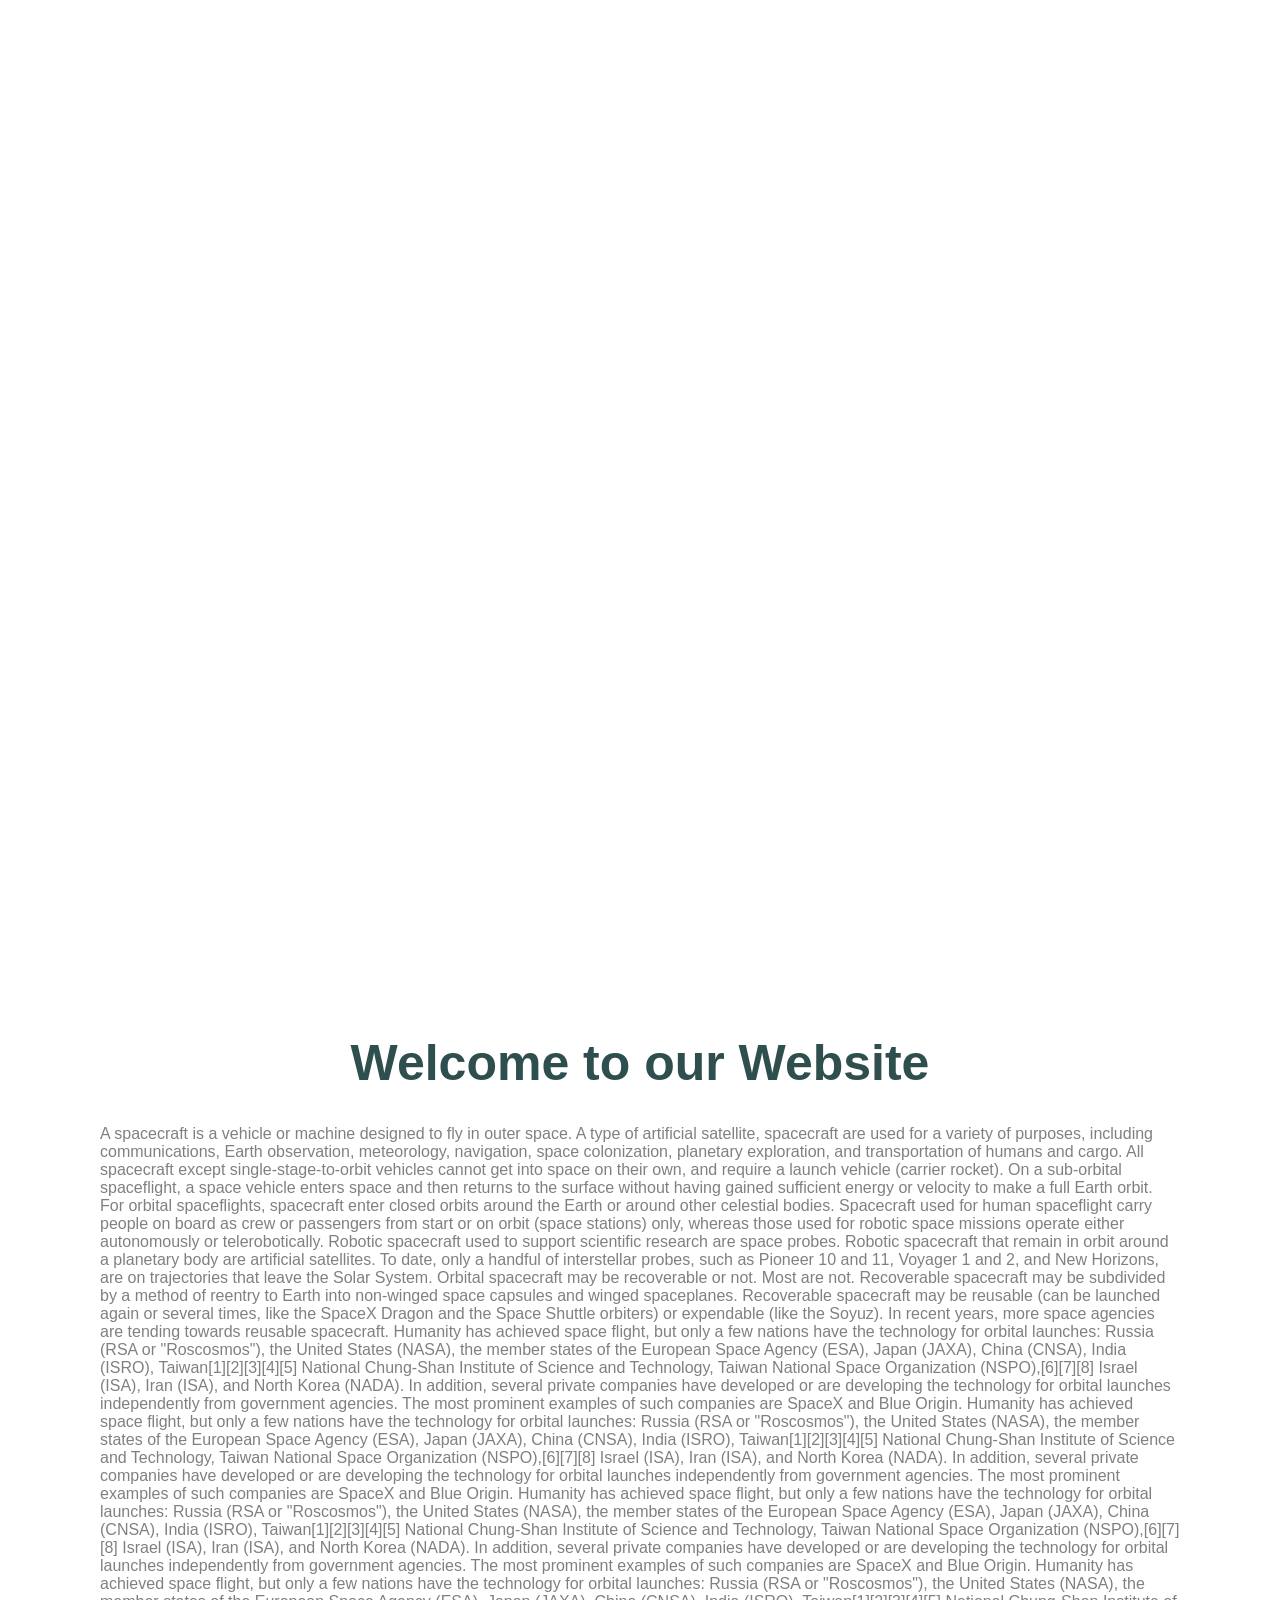
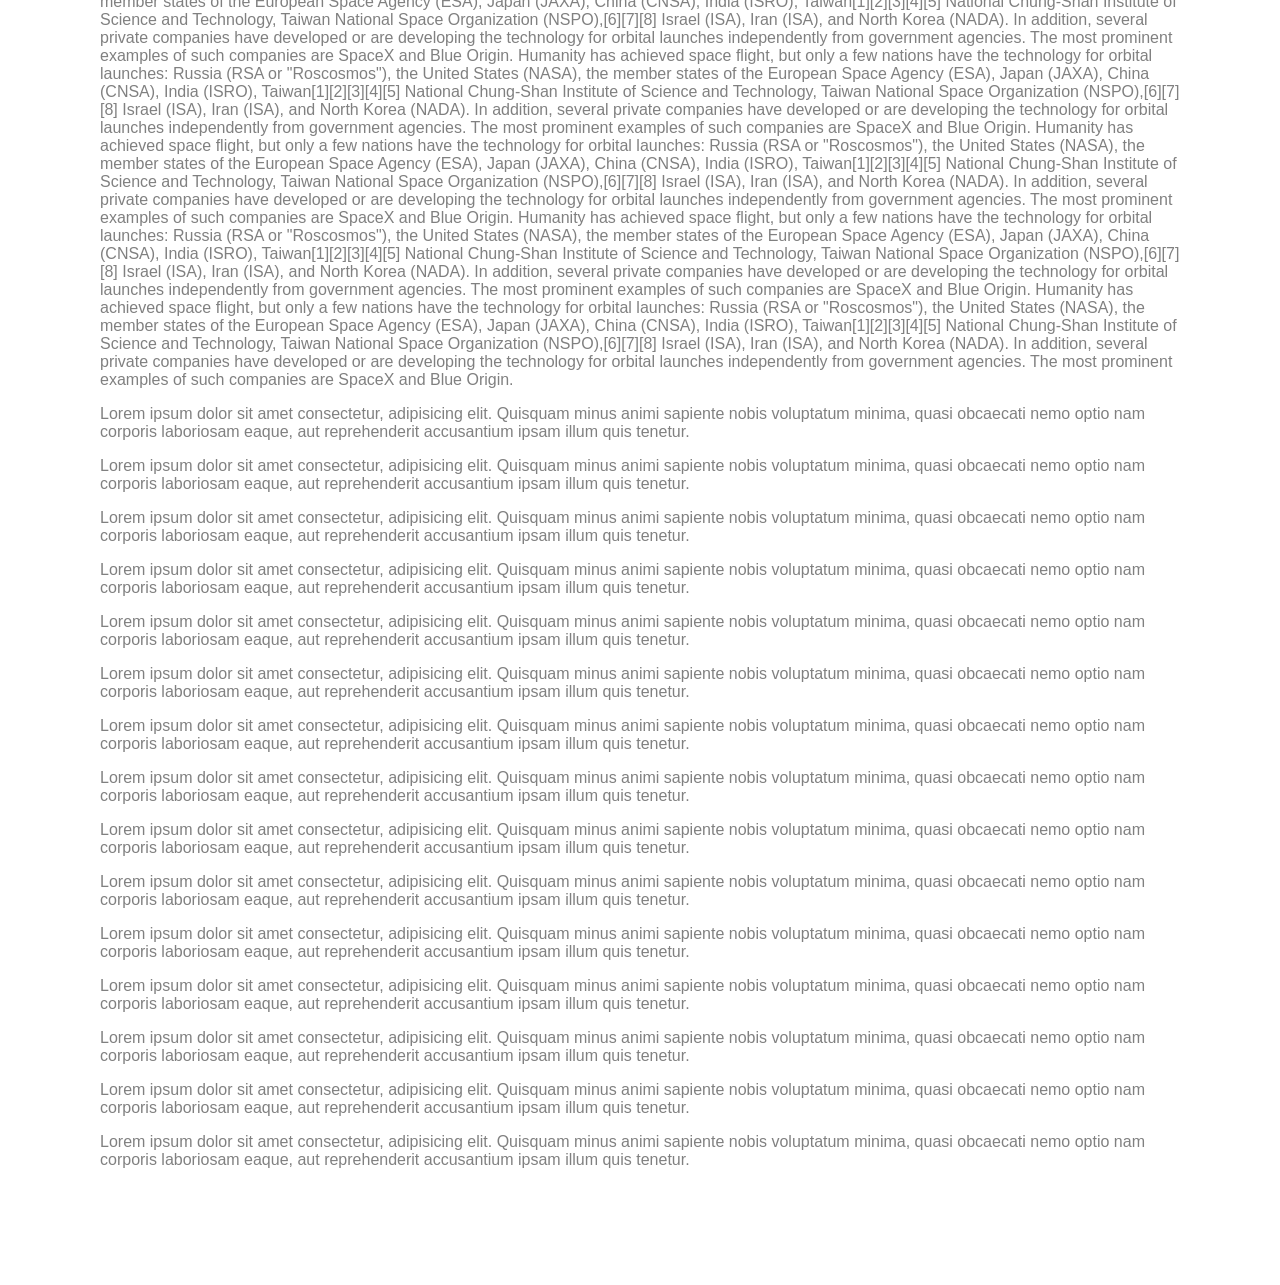
<file: Background-image-scroll/index.html>
<!DOCTYPE html>
<html lang="en">
<head>
    <meta charset="UTF-8">
    <meta http-equiv="X-UA-Compatible" content="IE=edge">
    <meta name="viewport" content="width=device-width, initial-scale=1.0">
    <title>Background Image Scroll Effect</title>
    <link rel="stylesheet" href="style.css">
</head>
<body>
    <div class="bg-image" id="bg-image">

    </div>
    <div class="container">
        <h1>Welcome to our Website</h1>
        <p>A spacecraft is a vehicle or machine designed to fly in outer space. A type of artificial satellite, spacecraft are used for a variety of purposes, including communications, Earth observation, meteorology, navigation, space colonization, planetary exploration, and transportation of humans and cargo. All spacecraft except single-stage-to-orbit vehicles cannot get into space on their own, and require a launch vehicle (carrier rocket).

            On a sub-orbital spaceflight, a space vehicle enters space and then returns to the surface without having gained sufficient energy or velocity to make a full Earth orbit. For orbital spaceflights, spacecraft enter closed orbits around the Earth or around other celestial bodies. Spacecraft used for human spaceflight carry people on board as crew or passengers from start or on orbit (space stations) only, whereas those used for robotic space missions operate either autonomously or telerobotically. Robotic spacecraft used to support scientific research are space probes. Robotic spacecraft that remain in orbit around a planetary body are artificial satellites. To date, only a handful of interstellar probes, such as Pioneer 10 and 11, Voyager 1 and 2, and New Horizons, are on trajectories that leave the Solar System.
            
            Orbital spacecraft may be recoverable or not. Most are not. Recoverable spacecraft may be subdivided by a method of reentry to Earth into non-winged space capsules and winged spaceplanes. Recoverable spacecraft may be reusable (can be launched again or several times, like the SpaceX Dragon and the Space Shuttle orbiters) or expendable (like the Soyuz). In recent years, more space agencies are tending towards reusable spacecraft.
            
            Humanity has achieved space flight, but only a few nations have the technology for orbital launches: Russia (RSA or "Roscosmos"), the United States (NASA), the member states of the European Space Agency (ESA), Japan (JAXA), China (CNSA), India (ISRO), Taiwan[1][2][3][4][5] National Chung-Shan Institute of Science and Technology, Taiwan National Space Organization (NSPO),[6][7][8] Israel (ISA), Iran (ISA), and North Korea (NADA). In addition, several private companies have developed or are developing the technology for orbital launches independently from government agencies. The most prominent examples of such companies are SpaceX and Blue Origin. Humanity has achieved space flight, but only a few nations have the technology for orbital launches: Russia (RSA or "Roscosmos"), the United States (NASA), the member states of the European Space Agency (ESA), Japan (JAXA), China (CNSA), India (ISRO), Taiwan[1][2][3][4][5] National Chung-Shan Institute of Science and Technology, Taiwan National Space Organization (NSPO),[6][7][8] Israel (ISA), Iran (ISA), and North Korea (NADA). In addition, several private companies have developed or are developing the technology for orbital launches independently from government agencies. The most prominent examples of such companies are SpaceX and Blue Origin. Humanity has achieved space flight, but only a few nations have the technology for orbital launches: Russia (RSA or "Roscosmos"), the United States (NASA), the member states of the European Space Agency (ESA), Japan (JAXA), China (CNSA), India (ISRO), Taiwan[1][2][3][4][5] National Chung-Shan Institute of Science and Technology, Taiwan National Space Organization (NSPO),[6][7][8] Israel (ISA), Iran (ISA), and North Korea (NADA). In addition, several private companies have developed or are developing the technology for orbital launches independently from government agencies. The most prominent examples of such companies are SpaceX and Blue Origin. Humanity has achieved space flight, but only a few nations have the technology for orbital launches: Russia (RSA or "Roscosmos"), the United States (NASA), the member states of the European Space Agency (ESA), Japan (JAXA), China (CNSA), India (ISRO), Taiwan[1][2][3][4][5] National Chung-Shan Institute of Science and Technology, Taiwan National Space Organization (NSPO),[6][7][8] Israel (ISA), Iran (ISA), and North Korea (NADA). In addition, several private companies have developed or are developing the technology for orbital launches independently from government agencies. The most prominent examples of such companies are SpaceX and Blue Origin. Humanity has achieved space flight, but only a few nations have the technology for orbital launches: Russia (RSA or "Roscosmos"), the United States (NASA), the member states of the European Space Agency (ESA), Japan (JAXA), China (CNSA), India (ISRO), Taiwan[1][2][3][4][5] National Chung-Shan Institute of Science and Technology, Taiwan National Space Organization (NSPO),[6][7][8] Israel (ISA), Iran (ISA), and North Korea (NADA). In addition, several private companies have developed or are developing the technology for orbital launches independently from government agencies. The most prominent examples of such companies are SpaceX and Blue Origin. Humanity has achieved space flight, but only a few nations have the technology for orbital launches: Russia (RSA or "Roscosmos"), the United States (NASA), the member states of the European Space Agency (ESA), Japan (JAXA), China (CNSA), India (ISRO), Taiwan[1][2][3][4][5] National Chung-Shan Institute of Science and Technology, Taiwan National Space Organization (NSPO),[6][7][8] Israel (ISA), Iran (ISA), and North Korea (NADA). In addition, several private companies have developed or are developing the technology for orbital launches independently from government agencies. The most prominent examples of such companies are SpaceX and Blue Origin. Humanity has achieved space flight, but only a few nations have the technology for orbital launches: Russia (RSA or "Roscosmos"), the United States (NASA), the member states of the European Space Agency (ESA), Japan (JAXA), China (CNSA), India (ISRO), Taiwan[1][2][3][4][5] National Chung-Shan Institute of Science and Technology, Taiwan National Space Organization (NSPO),[6][7][8] Israel (ISA), Iran (ISA), and North Korea (NADA). In addition, several private companies have developed or are developing the technology for orbital launches independently from government agencies. The most prominent examples of such companies are SpaceX and Blue Origin. Humanity has achieved space flight, but only a few nations have the technology for orbital launches: Russia (RSA or "Roscosmos"), the United States (NASA), the member states of the European Space Agency (ESA), Japan (JAXA), China (CNSA), India (ISRO), Taiwan[1][2][3][4][5] National Chung-Shan Institute of Science and Technology, Taiwan National Space Organization (NSPO),[6][7][8] Israel (ISA), Iran (ISA), and North Korea (NADA). In addition, several private companies have developed or are developing the technology for orbital launches independently from government agencies. The most prominent examples of such companies are SpaceX and Blue Origin.</p>
        <p>Lorem ipsum dolor sit amet consectetur, adipisicing elit. Quisquam minus animi sapiente nobis voluptatum minima, quasi obcaecati nemo optio nam corporis laboriosam eaque, aut reprehenderit accusantium ipsam illum quis tenetur.</p>
        <p>Lorem ipsum dolor sit amet consectetur, adipisicing elit. Quisquam minus animi sapiente nobis voluptatum minima, quasi obcaecati nemo optio nam corporis laboriosam eaque, aut reprehenderit accusantium ipsam illum quis tenetur.</p>
        <p>Lorem ipsum dolor sit amet consectetur, adipisicing elit. Quisquam minus animi sapiente nobis voluptatum minima, quasi obcaecati nemo optio nam corporis laboriosam eaque, aut reprehenderit accusantium ipsam illum quis tenetur.</p>
        <p>Lorem ipsum dolor sit amet consectetur, adipisicing elit. Quisquam minus animi sapiente nobis voluptatum minima, quasi obcaecati nemo optio nam corporis laboriosam eaque, aut reprehenderit accusantium ipsam illum quis tenetur.</p>
        <p>Lorem ipsum dolor sit amet consectetur, adipisicing elit. Quisquam minus animi sapiente nobis voluptatum minima, quasi obcaecati nemo optio nam corporis laboriosam eaque, aut reprehenderit accusantium ipsam illum quis tenetur.</p>
        <p>Lorem ipsum dolor sit amet consectetur, adipisicing elit. Quisquam minus animi sapiente nobis voluptatum minima, quasi obcaecati nemo optio nam corporis laboriosam eaque, aut reprehenderit accusantium ipsam illum quis tenetur.</p>
        <p>Lorem ipsum dolor sit amet consectetur, adipisicing elit. Quisquam minus animi sapiente nobis voluptatum minima, quasi obcaecati nemo optio nam corporis laboriosam eaque, aut reprehenderit accusantium ipsam illum quis tenetur.</p>
        <p>Lorem ipsum dolor sit amet consectetur, adipisicing elit. Quisquam minus animi sapiente nobis voluptatum minima, quasi obcaecati nemo optio nam corporis laboriosam eaque, aut reprehenderit accusantium ipsam illum quis tenetur.</p>
        <p>Lorem ipsum dolor sit amet consectetur, adipisicing elit. Quisquam minus animi sapiente nobis voluptatum minima, quasi obcaecati nemo optio nam corporis laboriosam eaque, aut reprehenderit accusantium ipsam illum quis tenetur.</p>
        <p>Lorem ipsum dolor sit amet consectetur, adipisicing elit. Quisquam minus animi sapiente nobis voluptatum minima, quasi obcaecati nemo optio nam corporis laboriosam eaque, aut reprehenderit accusantium ipsam illum quis tenetur.</p>
        <p>Lorem ipsum dolor sit amet consectetur, adipisicing elit. Quisquam minus animi sapiente nobis voluptatum minima, quasi obcaecati nemo optio nam corporis laboriosam eaque, aut reprehenderit accusantium ipsam illum quis tenetur.</p> <p>Lorem ipsum dolor sit amet consectetur, adipisicing elit. Quisquam minus animi sapiente nobis voluptatum minima, quasi obcaecati nemo optio nam corporis laboriosam eaque, aut reprehenderit accusantium ipsam illum quis tenetur.</p> <p>Lorem ipsum dolor sit amet consectetur, adipisicing elit. Quisquam minus animi sapiente nobis voluptatum minima, quasi obcaecati nemo optio nam corporis laboriosam eaque, aut reprehenderit accusantium ipsam illum quis tenetur.</p> <p>Lorem ipsum dolor sit amet consectetur, adipisicing elit. Quisquam minus animi sapiente nobis voluptatum minima, quasi obcaecati nemo optio nam corporis laboriosam eaque, aut reprehenderit accusantium ipsam illum quis tenetur.</p> <p>Lorem ipsum dolor sit amet consectetur, adipisicing elit. Quisquam minus animi sapiente nobis voluptatum minima, quasi obcaecati nemo optio nam corporis laboriosam eaque, aut reprehenderit accusantium ipsam illum quis tenetur.</p>
    </div>
    <script src="index.js"></script>
    
</body>
</html>
</file>
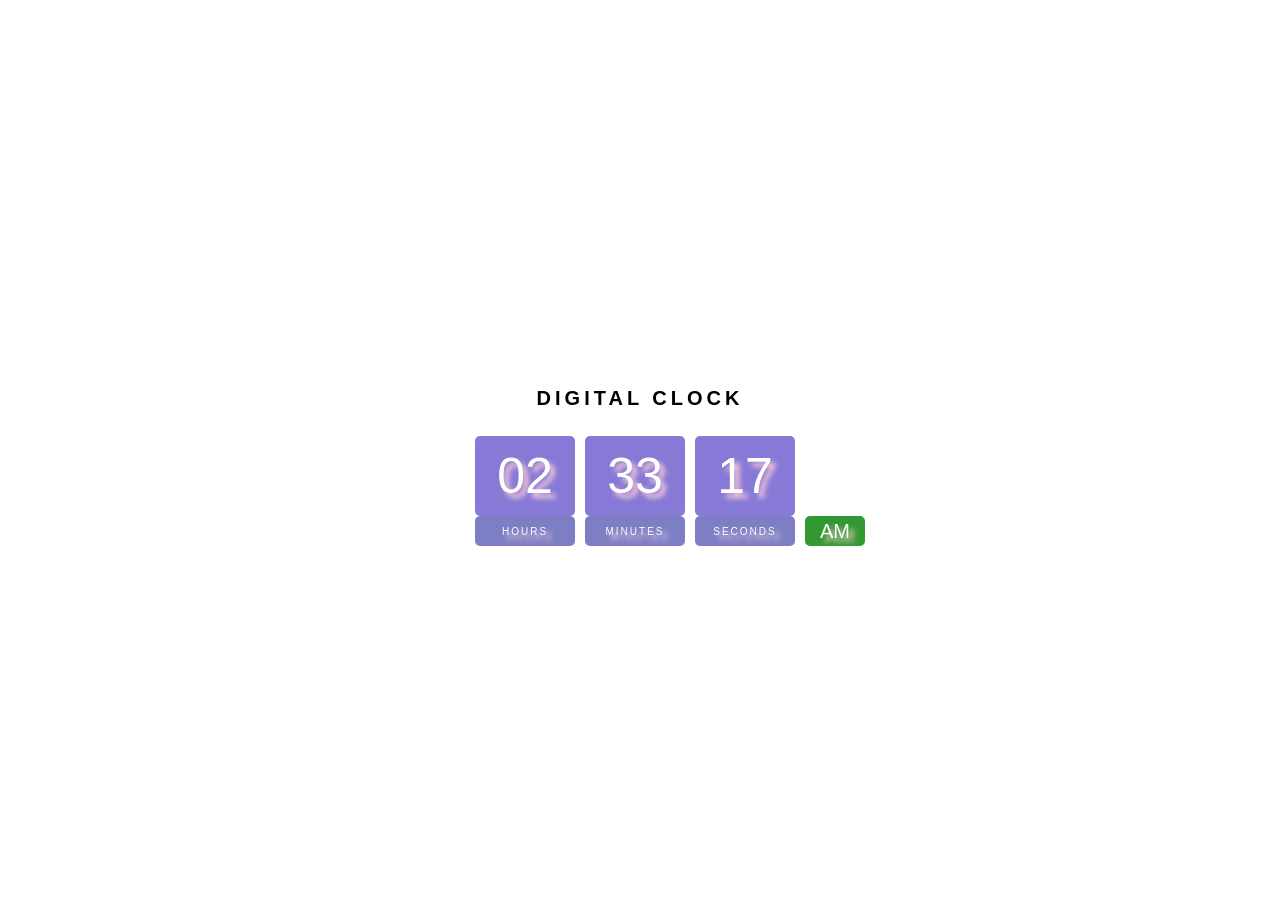
<file: Digital-Clock/index.html>
<!DOCTYPE html>
<html lang="en">
<head>
    <meta charset="UTF-8">
    <meta http-equiv="X-UA-Compatible" content="IE=edge">
    <meta name="viewport" content="width=device-width, initial-scale=1.0">
    <title>Digital Clock</title>
    <link rel="stylesheet" href="style.css">
</head>
<body>
    <h2>Digital Clock</h2>
    <div class="clock">
        <div>
            <span id="hour">00</span>
            <span class="text">hours</span>
        </div>
        <div>
            <span id="minutes">00</span>
            <span class="text">minutes</span>
        </div>
        <div>
            <span id="seconds">00</span>
            <span class="text">seconds</span>
        </div>
        <div class="ampm">
            <span id="ampm">AM</span>
            
        </div>
        
    </div>

    <script src="index.js"></script>
    
</body>
</html>
</file>
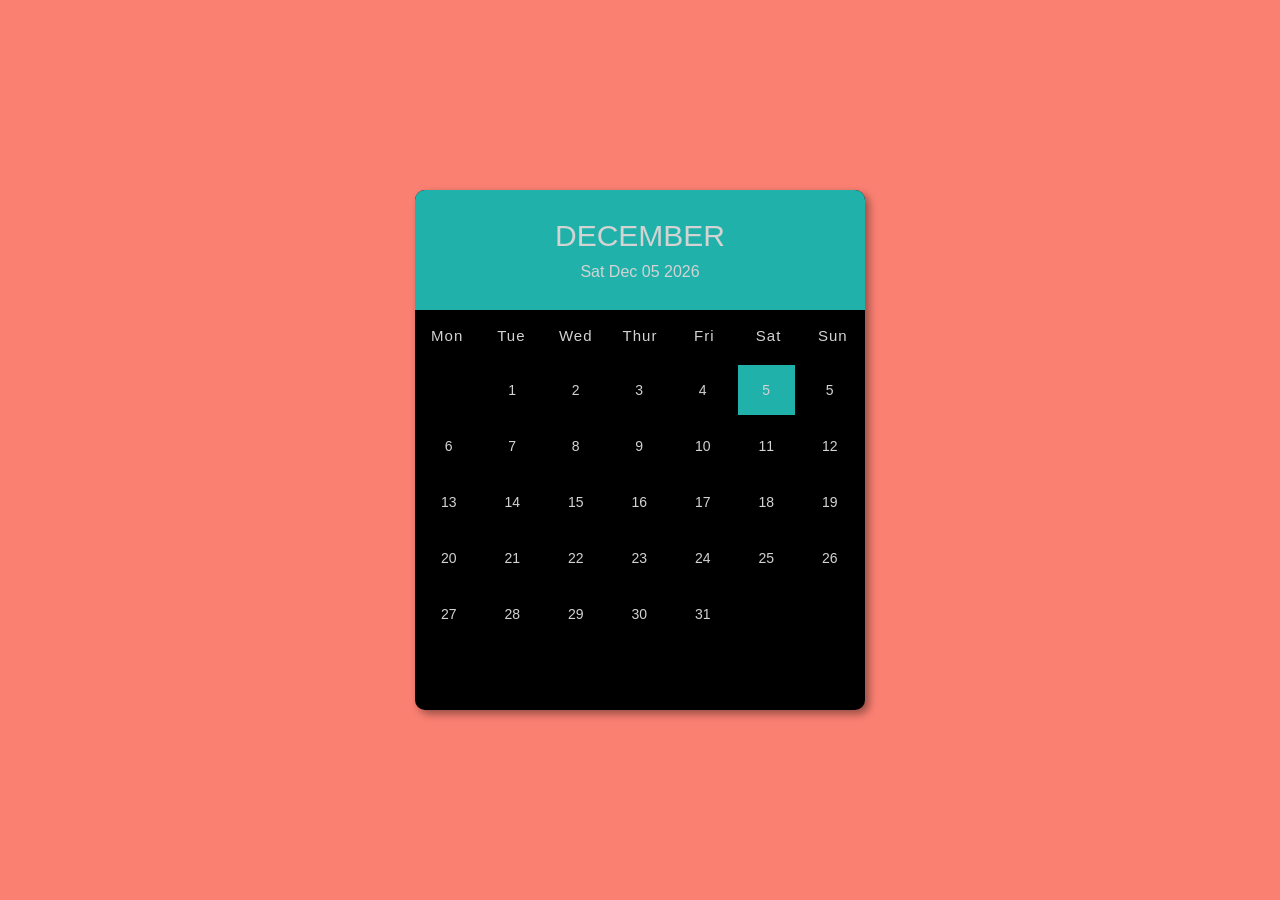
<file: Month-Calender/index.html>
<!DOCTYPE html>
<html lang="en">

<head>
    <meta charset="UTF-8">
    <meta http-equiv="X-UA-Compatible" content="IE=edge">
    <meta name="viewport" content="width=device-width, initial-scale=1.0">
    <title>Month-Calender</title>
    <link rel="stylesheet" href="style.css">
</head>

<body>
    <div class="container">
        <div class="calender">
            <div class="month">
                <div class="date">
                    <h1></h1>
                    <p></p>
                </div>
            </div>
            <div class="weekdays">
                <div>Mon</div>
                <div>Tue</div>
                <div>Wed</div>
                <div>Thur</div>
                <div>Fri</div>
                <div>Sat</div>
                <div>Sun</div>
            </div>
            <div class="days">
                <div class="empty"></div>
                <div class="empty"></div>
                <div>1</div>
                <div>2</div>
                <div>3</div>
                <div>4</div>
                <div>5</div>
                <div>6</div>
                <div>7</div>
                <div class="today">8</div>
                <div>9</div>
                <div>10</div>
                <div>11</div>
                <div>12</div>
                <div>13</div>
                <div>14</div>
                <div>15</div>
                <div>16</div>
                <div>17</div>
                <div>18</div>
                <div>19</div>
                <div>20</div>
                <div>21</div>
                <div>22</div>
                <div>23</div>
                <div>24</div>
                <div>25</div>
                <div>26</div>
                <div>27</div>
                <div>28</div>
                <div>29</div>
                <div>30</div>
            </div>
        </div>
    </div>

    <script src="index.js"></script>
</body>

</html>
</file>
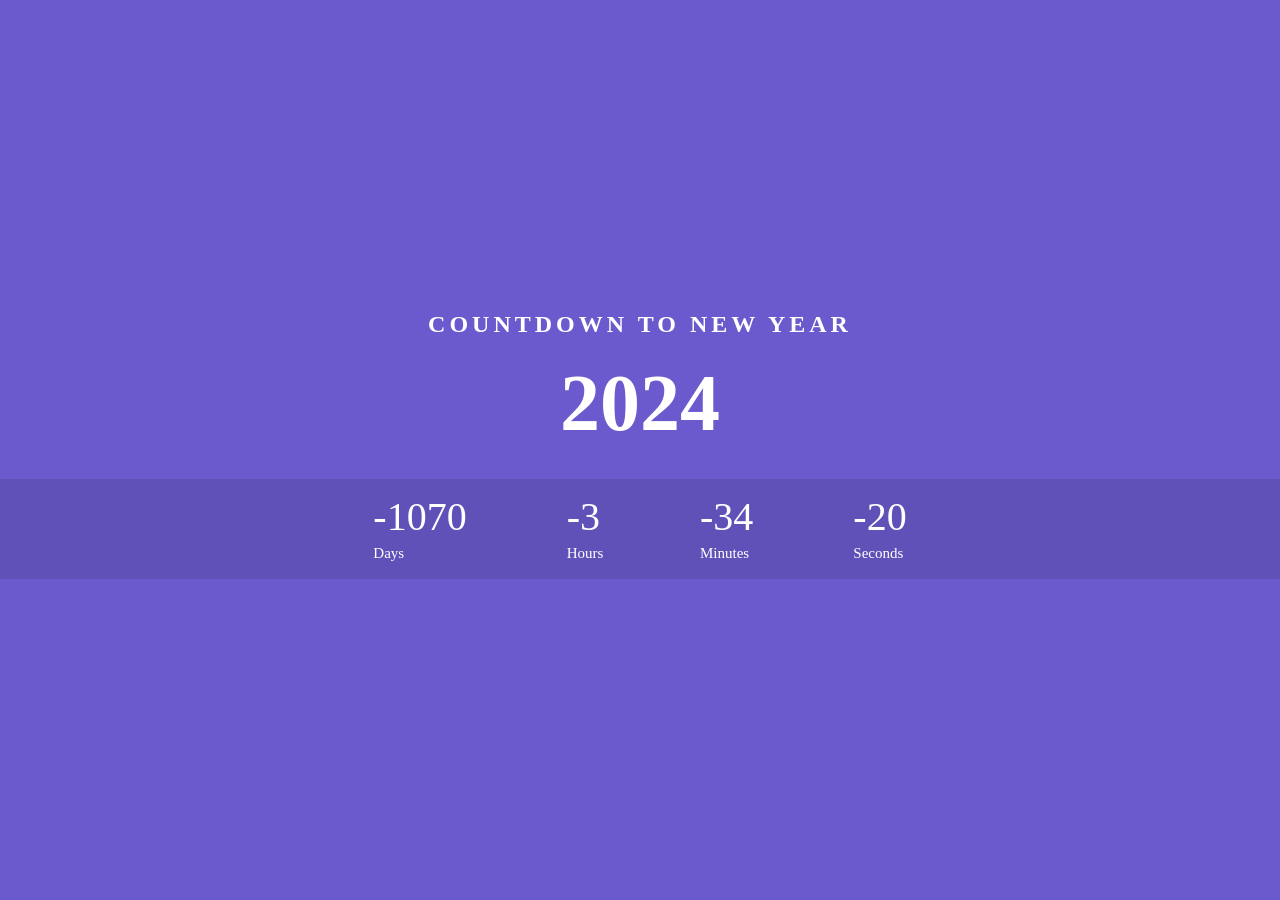
<file: new-year-countdown/index.html>
<!DOCTYPE html>
<html lang="en">
<head>
    <meta charset="UTF-8">
    <meta http-equiv="X-UA-Compatible" content="IE=edge">
    <meta name="viewport" content="width=device-width, initial-scale=1.0">
    <title>New Year Countdown</title>
    <link rel="stylesheet" href="style.css">
</head>
<body>
    <h2> Countdown to New Year</h2>
    <div class="year">2024</div>
    <div class="countdown">
        <div id="days">00</div>
        <div id="hours">00</div>
        <div id="minutes">00</div>
        <div id="seconds">00</div>
    </div>
    <script src="index.js"></script>
</body>
</html>
</file>
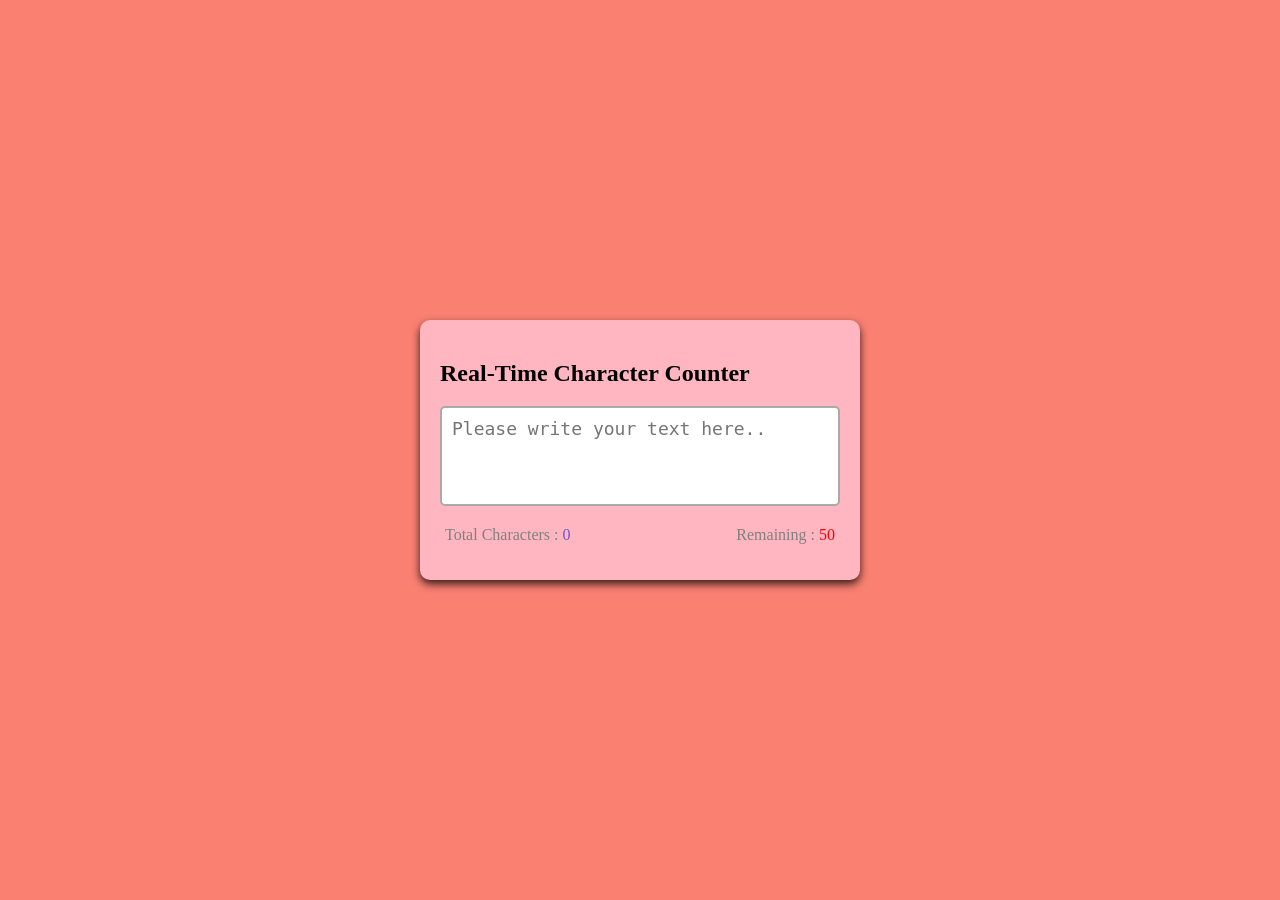
<file: P-07 Real-Time-Character-Counter/index.html>
<!DOCTYPE html>
<html lang="en">

<head>
    <meta charset="UTF-8">
    <meta http-equiv="X-UA-Compatible" content="IE=edge">
    <meta name="viewport" content="width=device-width, initial-scale=1.0">
    <title>Real Time Character Counter</title>
    <link rel="stylesheet" href="style.css">
</head>

<body>
    <div class="container">
        <h2>
            Real-Time Character Counter
        </h2>
        <textarea class="textarea" id="textarea" placeholder="Please write your text here.." maxlength="50"></textarea>
        <div class="counter-container">
            <p>Total Characters : <span class="total-counter" id="total-counter">0</span></p>
            <p>Remaining : <span class="remaining-counter" id="remaining-counter">50</span></p>
        </div>
    </div>
    <script src="index.js"></script>

</body>

</html>
</file>
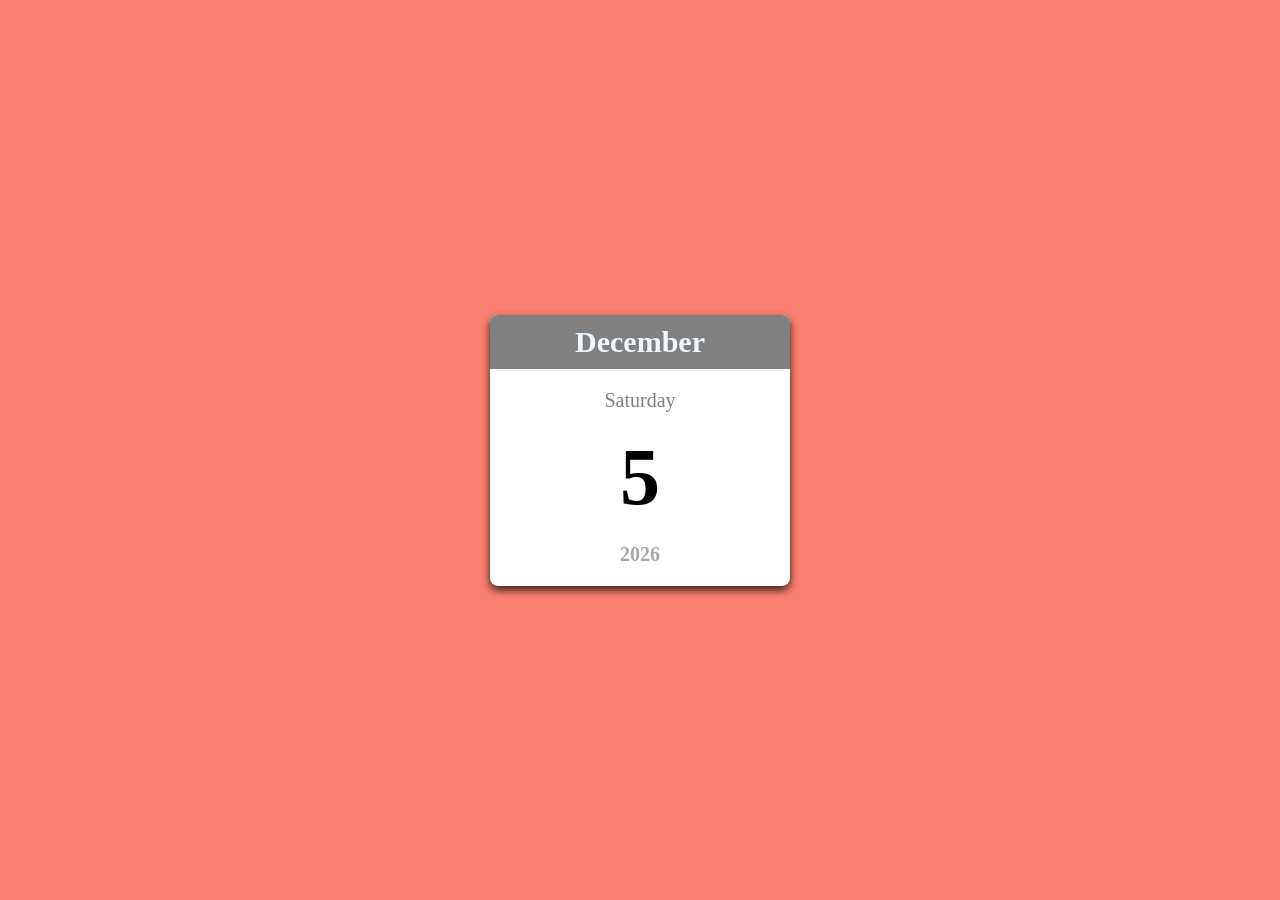
<file: P-08 Mini Calender/index.html>
<!DOCTYPE html>
<html lang="en">
<head>
    <meta charset="UTF-8">
    <meta http-equiv="X-UA-Compatible" content="IE=edge">
    <meta name="viewport" content="width=device-width, initial-scale=1.0">
    <title>Mini Calender</title>
    <link rel="stylesheet" href="style.css">
</head>
<body>
    <div class="calender-container">
        <p class="month-name" id="month-name">April</p>
        <p class="day-name" id="day-name">Friday</p>
        <p class="day-number" id="day-number">20</p>
        <p class="year" id="year">2020</p>

    </div>
    <script src="index.js"></script>
</body>
</html>
</file>
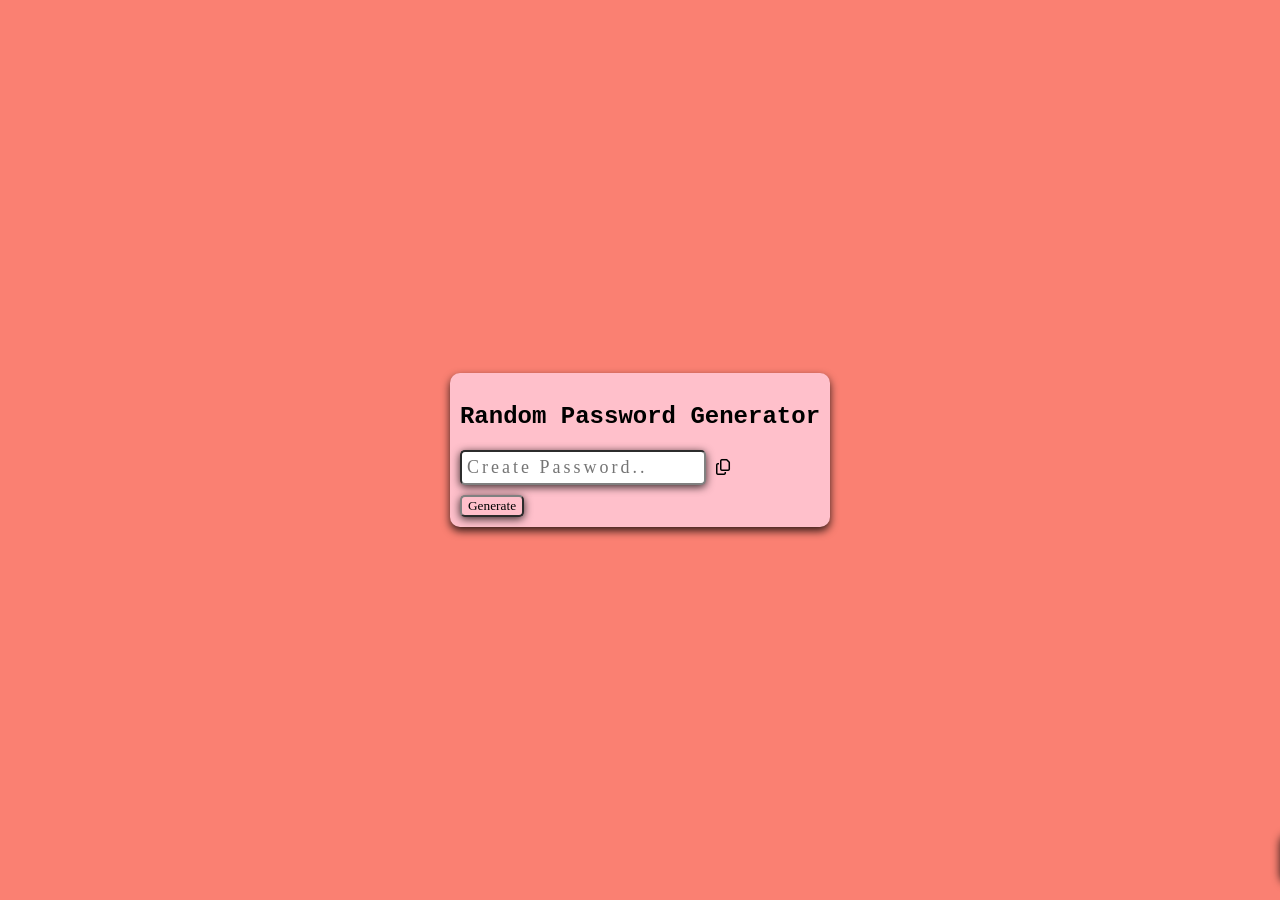
<file: P-09 Random Password Generator/index.html>
<!DOCTYPE html>
<html lang="en">
<head>
    <meta charset="UTF-8">
    <meta http-equiv="X-UA-Compatible" content="IE=edge">
    <meta name="viewport" content="width=device-width, initial-scale=1.0">
    <title>Random Password Generator</title>
    <link rel="stylesheet" href="https://cdnjs.cloudflare.com/ajax/libs/font-awesome/6.2.1/css/all.min.css" integrity="sha512-MV7K8+y+gLIBoVD59lQIYicR65iaqukzvf/nwasF0nqhPay5w/9lJmVM2hMDcnK1OnMGCdVK+iQrJ7lzPJQd1w==" crossorigin="anonymous" referrerpolicy="no-referrer" />
    <link rel="stylesheet" href="style.css">
</head>
<body>
    <div class="password-container">
        <h2>Random Password Generator</h2>
        <div class="input-container">
            <input type="text" class="input" id="input"  placeholder="Create Password.." readonly/>
            <i class="far fa-copy"></i>
        </div>
        <button class="btn">Generate</button>
    </div>
    <div class="alert-container active">Password copied</div>
    <script src="index.js"></script>
</body>
</html>
</file>
<file: Background-image-scroll/style.css>
body{
    margin: 0;
    font-family: sans-serif;
}
.bg-image{
    width: 100%;
    height: 100vh;
    background: url("https://images.pexels.com/photos/73871/rocket-launch-rocket-take-off-nasa-73871.jpeg?auto=compress&cs=tinysrgb&w=1260&h=750&dpr=1") no-repeat;
    background-position: center;
    background-attachment: fixed;
    background-size: 160%;
}
.container{
    padding: 100px;
}
h1{
    font-size: 50px;
    text-align: center;
    font-family: Verdana, Geneva, Tahoma, sans-serif;
    color:darkslategrey;
}
p{
    color: grey;
}
@media(max-width:500px){
    .container{
        padding: 10px;
    }
}
</file>
<file: Digital-Clock/style.css>
body {
    margin: 10;
    font-family: sans-serif;
    display: flex;
    flex-direction: column;
    align-items: center;
    height: 100vh;
    justify-content: center;
    background: url("https://images.unsplash.com/photo-1429704658776-3d38c9990511?ixlib=rb-4.0.3&ixid=MnwxMjA3fDB8MHxzZWFyY2h8MTd8fGxhbmRzY2FwZXxlbnwwfHwwfHw%3D&auto=format&fit=crop&w=1000&q=60") no-repeat;
    background-size: cover;
  
}


h2 {
    text-transform: uppercase;
    letter-spacing: 4px;
    font-size: 20px;
    text-align: centre;
    background-color: rgba(255,255,255,.1);
    padding: 5px 10px;
    border-radius: 6px;
    
}

.clock {
    display: flex;

}

.clock div {
    margin: 5px;
}

.clock span {
    width: 100px;
    height: 80px;
    background: slateblue;
    opacity: 0.8;
    color: white;
    display: flex;
    justify-content: center;
    align-items: center;
    font-size: 50px;
    text-shadow: 5px 5px 5px pink;
    border-radius: 5px;

}


.clock .text {
    height: 30px;
    font-size: 10px;
    text-transform: uppercase;
    letter-spacing: 2px;
    background: darkblue;
    opacity: 0.5;

}

.ampm {
    position: relative;
}

.ampm #ampm {
    position: absolute;
    bottom: 0;
    height: 30px;
    width: 60px;
    font-size: 20px;
    background: green;
}
</file>
<file: Month-Calender/style.css>
*{
    margin: 0;
    padding: 0;
    font-family: sans-serif;
    box-sizing: border-box;

}
.container{
    width: 100%;
    height: 100vh;
    background-color: salmon;
    display: flex;
    justify-content: center;
    align-items: center;
}
.calender{
    background-color: black;
    color: lightgray;
    width: 450px;
    height: 520px;
    border-radius: 10px;
    box-shadow: 4px 4px 8px rgba(0,0,0,.4);
}
.month{
width: 100%;
height: 120px;
background-color: lightseagreen;
display: flex;
justify-content: center;
align-items: center;
text-align: center;
border-radius: 10px 10px 0 0;

}
.month h1{
    font-size: 30px;
    font-weight: 400;
    text-transform: uppercase;
}
.month p{
    margin-top: 10px;
    font-size: 16px;
}
.weekdays{
    width: 100%;
    height: 50px;
    display: flex;
    

}
.weekdays div{
    width: 100%;
    font-size: 15px;
    display: flex;
    justify-content: center;
    align-items: center;
    letter-spacing: 1px;

}
.days{
    width: 100%;
    display: flex;
    flex-wrap: wrap;
    padding: 2px;
}

.days div{
    font-size: 14px;
    margin:3px;
    width: 57.5px;
    height: 50px;
    display: flex;
    justify-content: center;
    align-items: center;
}
.days div:hover:not(.empty){
     border: 2px solid gray;
     cursor: pointer;
}
.today{
    background-color: lightseagreen;
}
</file>
<file: new-year-countdown/style.css>
body{
    margin: 0;
    display: flex;
    flex-direction: column;
    align-items: center;
    height: 100vh;
    justify-content: center;
    font-family: cursive;
    background-color: slateblue;
}

h2{
    color: white;
    text-transform: uppercase;
    letter-spacing: 4px;
}
.year{
    font-size: 5em;
    color: white;
    font-weight: bold;

}

.countdown{
    margin : 30px;
    background-color: rgba(0,0,0,.1);
    width: 100%;
    color: white;
    height: 100px;
    display: flex;
    /* flex-direction: column; */
    justify-content: center;
    align-items: center;
}

.countdown div{
    margin: 0 50px;
    font-size: 40px;
    font-weight: 500;
    margin-top: -25px;
    position: relative;
}

.countdown div::after{
    content: "";
    position: absolute;
    bottom: -30px;
    left: 0;
    font-size: 15px;
    line-height: 34px;
    width: 100%;
}
.countdown #days::after{
    content: "Days";
}
.countdown #hours::after{
    content: "Hours";
}
.countdown #minutes::after{
    content: "Minutes";
}
.countdown #seconds::after{
    content: "Seconds";
}
</file>
<file: P-07 Real-Time-Character-Counter/style.css>
body {
    margin: 0;
    display: flex;
    justify-content: center;
    height: 100vh;
    align-items: center;
    background-color: salmon;
    font-family: cursive;
}

.container {
    background-color: lightpink;
    width: 400px;
    padding: 20px;
    margin: 5px;
    border-radius: 10px;
    box-shadow: 0 4px 8px rgba(0, 0, 0, .8);

}

.textarea {
    resize: none;
    width: 100%;
    height: 100px;
    font-size: 18px;
    border-radius: 5px;
    box-sizing: border-box;
    padding: 10px;
    border:solid 2px darkgray
}
.counter-container{
    display: flex;
    justify-content: space-between;
    padding: 0 5px;
}

.counter-container p{
    font-size: 16px;
    color: gray;
}
.counter-container .total-counter{
    color: slateblue;
}

.counter-container .remaining-counter{
    color: red;
}
</file>
<file: P-08 Mini Calender/style.css>
body{
    margin: 0;
    display: flex;
    justify-content: center;
    height: 100vh;
    align-items: center;
    font-family: cursive;
    background-color: salmon;

}
.calender-container{
    background-color: white;
    width: 300px;
    text-align: center;
    border-radius: 8px;
    box-shadow: 0px 4px 8px rgba(0,0,0,0.8);
    overflow: hidden;
}

.month-name{
    margin:0;
    background-color: gray;
    padding: 10px;
    font-size: 30px;
    font-weight: bold;
    color: aliceblue;
}

.day-name{
    font-size: 20px;
    color: gray;
}
.day-number{
    font-size: 80px;
    margin: 0;
    font-weight: bold;
}
.year{
    margin: 20px 0;
    font-size: 20px;
    color: darkgray;
    font-weight: bold;
}
</file>
<file: P-09 Random Password Generator/style.css>
body{
    margin: 0;
    display: flex;
    justify-content: center;
    height: 100vh;
    align-items: center;
    /* font-family: 'Courier New', Courier, monospace; */
    font-family: 'Courier New', Courier, monospace;
    background-color: salmon;
}

.password-container{
    background-color: pink;
    padding: 10px;
    border-radius: 10px;
    box-shadow: 0 4px 8px rgba(0, 0, 0, 0.8);
}
.input-container{
    margin: 10px 0px;
    
}
.input-container .input{
    border-radius: 5px;
    padding: 5px;
    border-color: gray;
    box-shadow: 0px 2px 8px rgba(0, 0, 0, 0.8);
    outline: none;
    font-size: 18px;
    letter-spacing: 4px;
}
.btn{
    border-radius: 5px;
    border-color: gray;
    box-shadow: 0px 2px 8px rgba(0, 0, 0, 0.8);
    
    font-family: cursive;
    color: black;
    background: pink;
}
.btn:hover{
    filter: brightness(1.2);
    background-color: blanchedalmond;
    opacity: 0.5;
}
.btn:active{
    transform: scale(0.95);
}
.input::placeholder{
    letter-spacing: 3px;
    font-family: cursive;
}
.fa-copy:hover{
    opacity: 0.5;
}

.alert-container{
    position: fixed;
    width: 300px;
    height: 50px;
    background-color: lightgreen;
    right: 20px;
    bottom: 20px;
    border-radius: 10px;
    box-shadow: 0 4px 8px rgba(0, 0, 0, 0.8);
    display: flex;
    justify-content: center;
    align-items: center;
    font-size: 20px;
    transition: 0.4s;
}

.active.alert-container{
    right: -300px;
}
</file>
